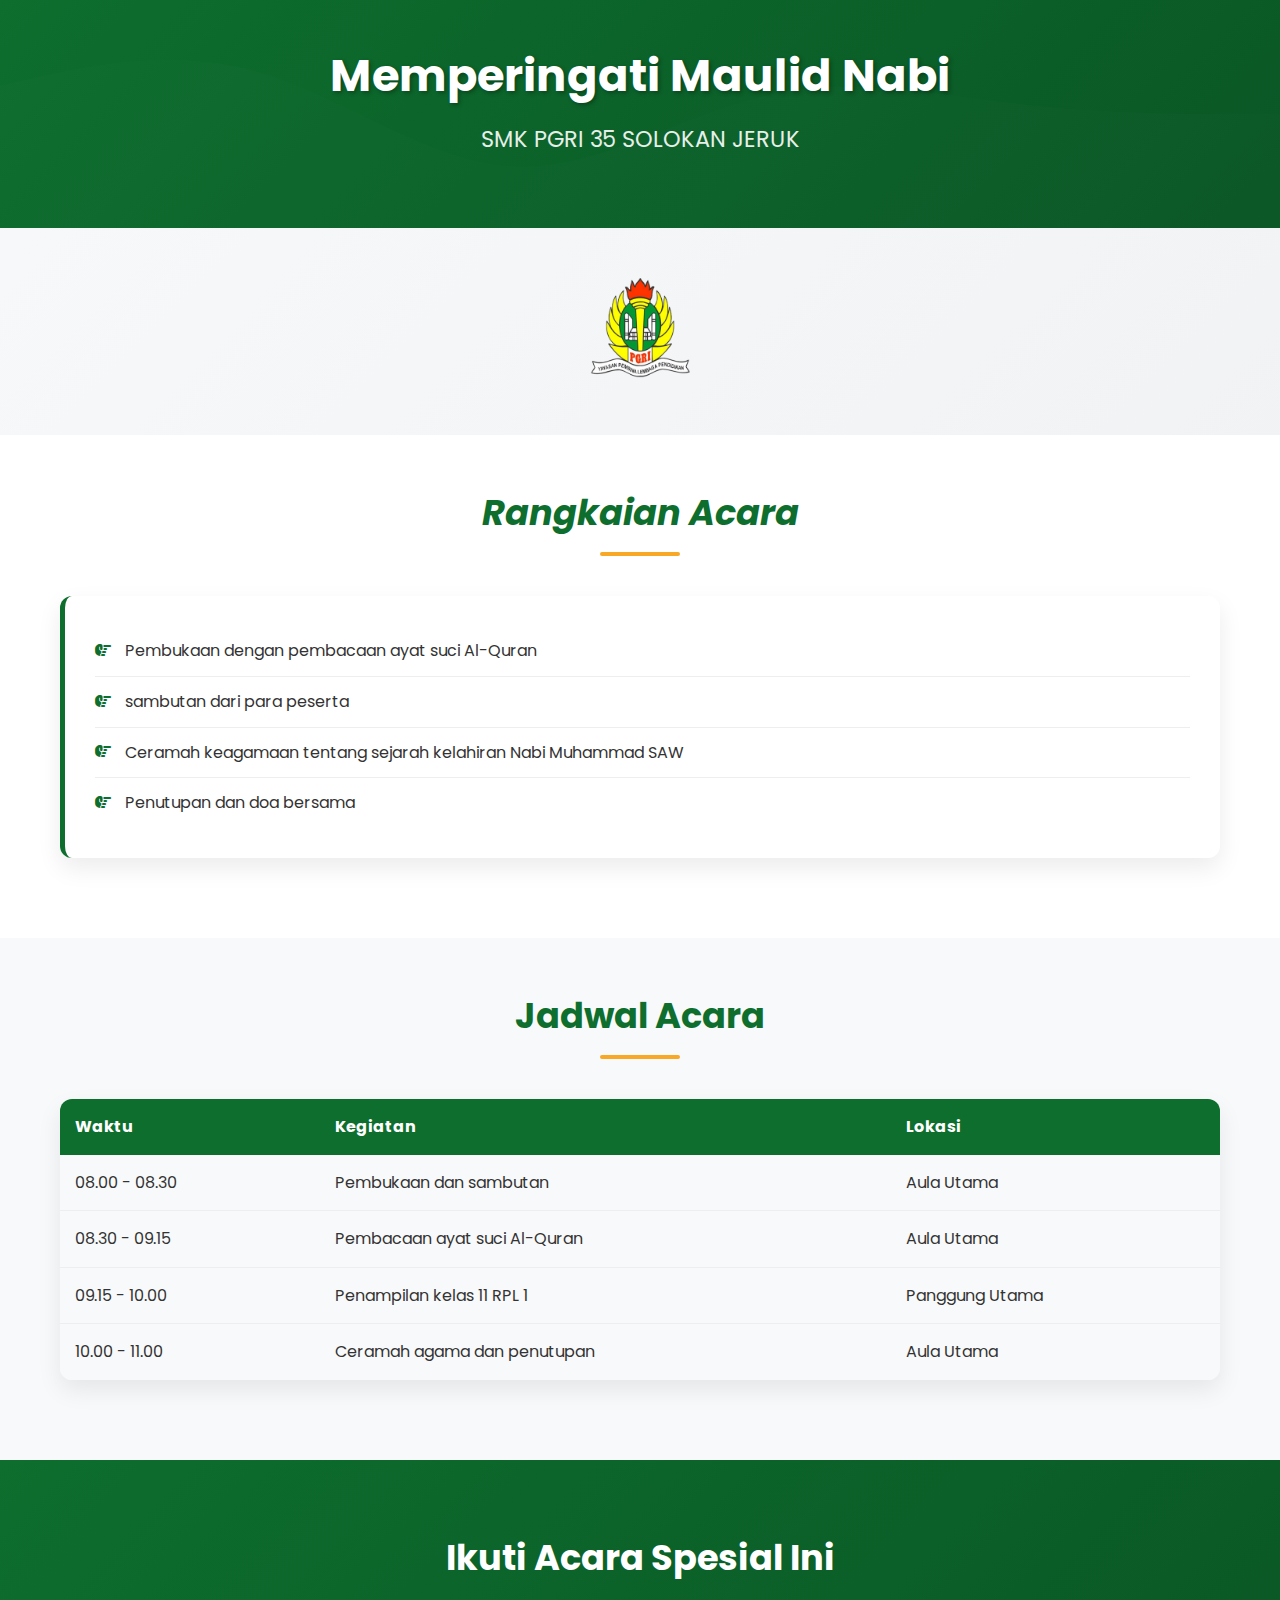
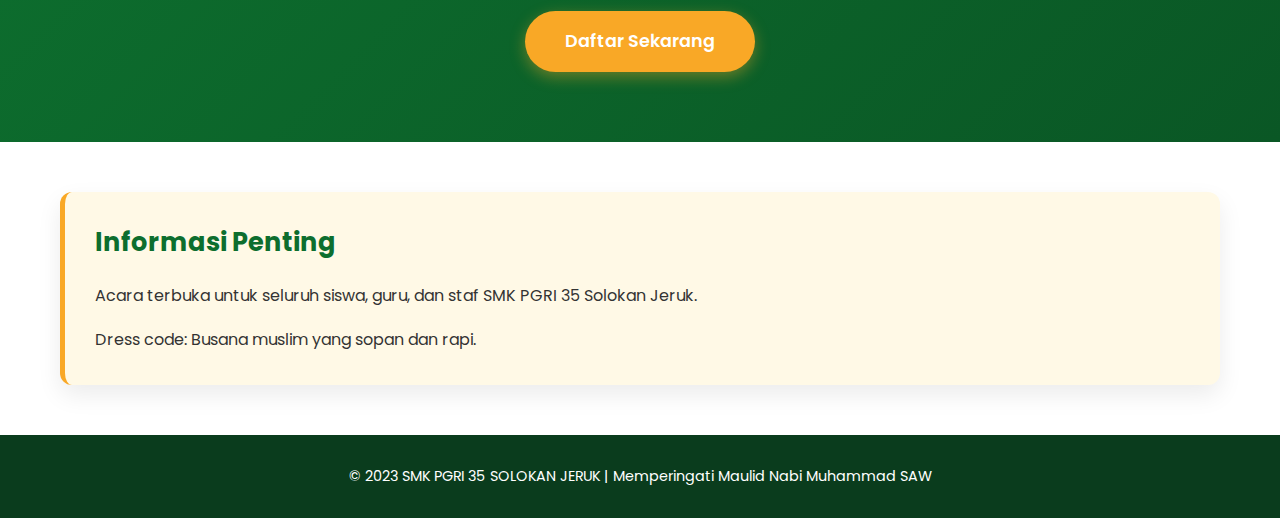
<file: index.html>
<!DOCTYPE html>
<html lang="id">
<head>
    <meta charset="UTF-8" />
    <meta name="viewport" content="width=device-width, initial-scale=1" />
    <title>Memperingati Maulid Nabi - SMK PGRI 35 Solokan Jeruk</title>
    <link rel="stylesheet" href="style.css" />
    <link
      href="https://fonts.googleapis.com/css2?family=Poppins:wght@300;400;500;600;700&display=swap"
      rel="stylesheet"
    />
    <link
      rel="stylesheet"
      href="https://cdnjs.cloudflare.com/ajax/libs/font-awesome/6.4.0/css/all.min.css"
      crossorigin="anonymous"
      referrerpolicy="no-referrer"
    />
</head>
<body>
    <!-- Header Section -->
    <header>
        <div class="container header-content">
            <h1 class="animate">Memperingati Maulid Nabi</h1>
            <p class="school-name animate delay-1">SMK PGRI 35 SOLOKAN JERUK</p>
        </div>
    </header>

    <!-- Poster Section -->
    <section class="poster-section">
        <div class="container">
            <div class="poster-container animate delay-2">
                <img
                  src="smkpgri.png" width="100" />
            </div>
        </div>
    </section>

    <!-- Event Details -->
    <section class="event-section">
        <div class="container">
            <i><h2 class="section-title animate">Rangkaian Acara</h2></i>
            <div class="event-card animate delay-1">
                <ul class="event-list">
                    <li>Pembukaan dengan pembacaan ayat suci Al-Quran</li>
                    <li>sambutan dari para peserta</li>
                    <li>Ceramah keagamaan tentang sejarah kelahiran Nabi Muhammad SAW</li>
                    <li>Penutupan dan doa bersama</li>
                </ul>
            </div>
        </div>
    </section>

    <!-- Schedule Section -->
    <section class="schedule-section">
        <div class="container">
            <h2 class="section-title animate">Jadwal Acara</h2>
            <table class="schedule-table animate delay-1" aria-label="Jadwal Acara Maulid Nabi">
                <thead>
                    <tr>
                        <th>Waktu</th>
                        <th>Kegiatan</th>
                        <th>Lokasi</th>
                    </tr>
                </thead>
                <tbody>
                    <tr>
                        <td>08.00 - 08.30</td>
                        <td>Pembukaan dan sambutan</td>
                        <td>Aula Utama</td>
                    </tr>
                    <tr>
                        <td>08.30 - 09.15</td>
                        <td>Pembacaan ayat suci Al-Quran</td>
                        <td>Aula Utama</td>
                    </tr>
                    <tr>
                        <td>09.15 - 10.00</td>
                        <td>Penampilan kelas 11 RPL 1</td>
                        <td>Panggung Utama</td>
                    </tr>
                    <tr>
                        <td>10.00 - 11.00</td>
                        <td>Ceramah agama dan penutupan</td>
                        <td>Aula Utama</td>
                    </tr>
                </tbody>
            </table>
        </div>
    </section>

    <!-- Call to Action Section -->
    <section class="cta-section">
        <div class="container">
            <h2 class="cta-title animate">Ikuti Acara Spesial Ini</h2>
            <a href="form.html" class="cta-button animate delay-1" id="registerBtn">Daftar Sekarang</a>
        </div>
    </section>

    <!-- Additional Info Section -->
    <section class="info-section">
        <div class="container">
            <div class="info-card animate">
                <h3>Informasi Penting</h3>
                <p>Acara terbuka untuk seluruh siswa, guru, dan staf SMK PGRI 35 Solokan Jeruk.</p>
                <p>Dress code: Busana muslim yang sopan dan rapi.</p>
            </div>
        </div>
    </section>

    <!-- Footer -->
    <footer>
        <div class="container">
            <p>© 2023 SMK PGRI 35 SOLOKAN JERUK | Memperingati Maulid Nabi Muhammad SAW</p>
        </div>
    </footer>

    <script src="script.js"></script>
</body>
</html>
</file>
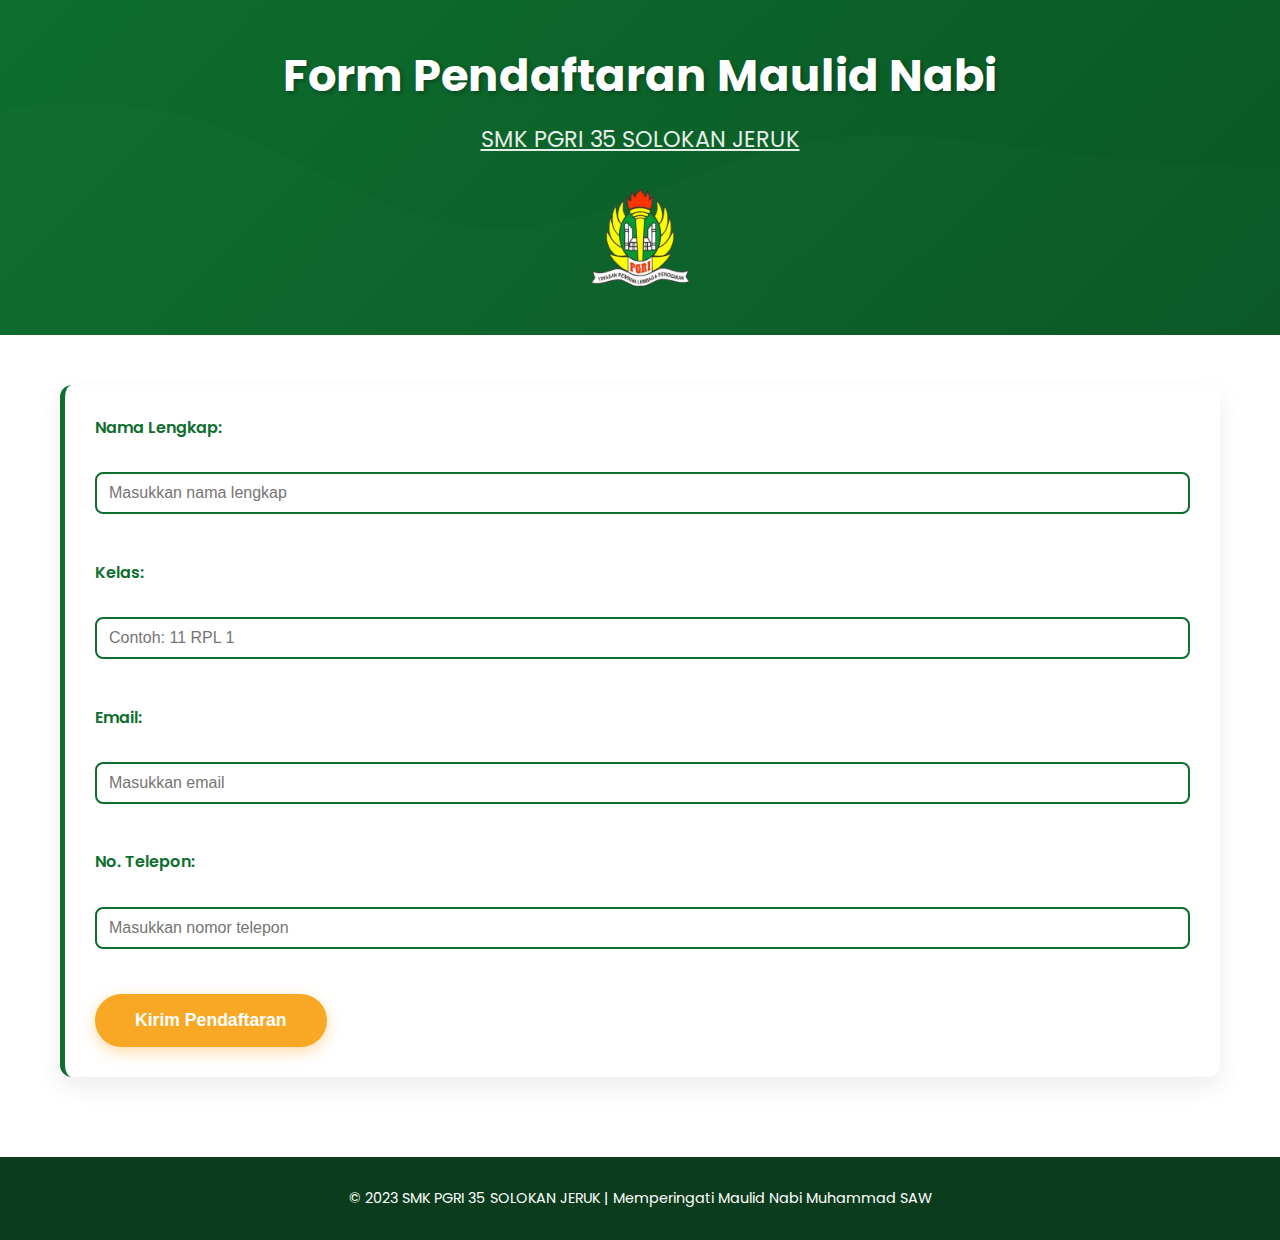
<file: form.html>
<!DOCTYPE html>
<html lang="id">
<head>
  <meta charset="UTF-8" />
  <meta name="viewport" content="width=device-width, initial-scale=1" />
  <title>Form Pendaftaran Maulid Nabi - SMK PGRI 35 Solokan Jeruk</title>
  <link rel="stylesheet" href="styles.css" />
  <link
    href="https://fonts.googleapis.com/css2?family=Poppins:wght@300;400;500;600;700&display=swap"
    rel="stylesheet"
  />
</head>
<body>
  <header>
    <div class="container header-content">
      <h1>Form Pendaftaran Maulid Nabi</h1>
      <u><p class="school-name">SMK PGRI 35 SOLOKAN JERUK</p></u>
    </div>
    <div class="logo">
        <img src="smkpgri.png" width="100">
    </div>
  </header>

  <section class="event-section">
    <div class="container">
      <form id="registrationForm" class="event-card" novalidate>
        <label for="name">Nama Lengkap:</label><br />
        <input type="text" id="name" name="name" required placeholder="Masukkan nama lengkap" /><br /><br />

        <label for="class">Kelas:</label><br />
        <input type="text" id="class" name="class" required placeholder="Contoh: 11 RPL 1" /><br /><br />

        <label for="email">Email:</label><br />
        <input type="email" id="email" name="email" required placeholder="Masukkan email" /><br /><br />

        <label for="phone">No. Telepon:</label><br />
        <input type="tel" id="phone" name="phone" required placeholder="Masukkan nomor telepon" /><br /><br />

        <button type="submit" class="cta-button">Kirim Pendaftaran</button>
      </form>
    </div>
  </section>

  <footer>
    <div class="container">
      <p>© 2023 SMK PGRI 35 SOLOKAN JERUK | Memperingati Maulid Nabi Muhammad SAW</p>
    </div>
  </footer>

  <script>
    document.getElementById('registrationForm').addEventListener('submit', function(e) {
      e.preventDefault();
      const name = this.name.value.trim();
      const kelas = this.class.value.trim();
      const email = this.email.value.trim();
      const phone = this.phone.value.trim();

      if (!name || !kelas || !email || !phone) {
        alert('Mohon lengkapi semua data.');
        return;
      }

      alert(`Terima kasih, ${name}, telah mendaftar!`);
      this.reset();
    });
  </script>
</body>
</html>
</file>
<file: style.css>
/* Reset & base */
* {
    margin: 0;
    padding: 0;
    box-sizing: border-box;
}

body {
    font-family: 'Poppins', sans-serif;
    line-height: 1.6;
    color: #333;
    background: linear-gradient(135deg, #f8f9fa 0%, #e9ecef 100%);
}

.container {
    max-width: 1200px;
    margin: 0 auto;
    padding: 0 20px;
}

/* Header */
header {
    background: linear-gradient(135deg, #0d6e2e 0%, #0a5725 100%);
    color: white;
    text-align: center;
    padding: 40px 20px;
    position: relative;
    overflow: hidden;
}

header::before {
    content: '';
    position: absolute;
    top: 0; left: 0;
    width: 100%; height: 100%;
    background-image: url("data:image/svg+xml,%3Csvg xmlns='http://www.w3.org/2000/svg' viewBox='0 0 1440 320'%3E%3Cpath fill='%23ffffff' fill-opacity='0.1' d='M0,128L48,117.3C96,107,192,85,288,112C384,139,480,213,576,218.7C672,224,768,160,864,138.7C960,117,1056,139,1152,149.3C1248,160,1344,160,1392,160L1440,160L1440,320L1392,320C1344,320,1248,320,1152,320C1056,320,960,320,864,320C768,320,672,320,576,320C480,320,384,320,288,320C192,320,96,320,48,320L0,320Z'%3E%3C/path%3E%3C/svg%3E");
    background-size: cover;
    background-position: center;
    opacity: 0.1;
    z-index: 0;
}

.header-content {
    position: relative;
    z-index: 1;
}

h1 {
    font-size: 2.8rem;
    margin-bottom: 10px;
    font-weight: 700;
    text-shadow: 2px 2px 4px rgba(0,0,0,0.3);
}

.school-name {
    font-size: 1.4rem;
    opacity: 0.9;
    margin-bottom: 30px;
}

/* Poster Section */
.poster-section {
    padding: 50px 0;
    text-align: center;
}



/* Event Details */
.event-section {
    padding: 50px 0;
    background-color: white;
}

.section-title {
    text-align: center;
    font-size: 2.2rem;
    color: #0d6e2e;
    margin-bottom: 40px;
    position: relative;
    padding-bottom: 15px;
}

.section-title::after {
    content: '';
    position: absolute;
    bottom: 0;
    left: 50%;
    transform: translateX(-50%);
    width: 80px;
    height: 4px;
    background-color: #f9a826;
    border-radius: 2px;
}

.event-card {
    background: white;
    border-radius: 12px;
    padding: 30px;
    box-shadow: 0 10px 25px rgba(0,0,0,0.08);
    margin-bottom: 30px;
    border-left: 5px solid #0d6e2e;
}

.event-card h3 {
    color: #0d6e2e;
    margin-bottom: 20px;
    font-size: 1.6rem;
}

.event-list {
    list-style: none;
}

.event-list li {
    padding: 12px 0;
    border-bottom: 1px solid #eee;
    position: relative;
    padding-left: 30px;
}

.event-list li:last-child {
    border-bottom: none;
}

.event-list li::before {
    content: '\f0a4';
    font-family: 'Font Awesome 5 Free';
    font-weight: 900;
    color: #0d6e2e;
    position: absolute;
    left: 0;
    top: 50%;
    transform: translateY(-50%);
}

/* Schedule Section */
.schedule-section {
    padding: 50px 0;
    background-color: #f8f9fa;
}

.schedule-table {
    width: 100%;
    border-collapse: collapse;
    margin: 30px 0;
    box-shadow: 0 10px 25px rgba(0,0,0,0.08);
    border-radius: 12px;
    overflow: hidden;
}

.schedule-table th {
    background-color: #0d6e2e;
    color: white;
    padding: 15px;
    text-align: left;
}

.schedule-table td {
    padding: 15px;
    border-bottom: 1px solid #eee;
}

.schedule-table tr:nth-child(even) {
    background-color: #f8f9fa;
}

.schedule-table tr:last-child td {
    border-bottom: none;
}

.schedule-table tr:hover {
    background-color: #e8f5e9;
}

/* Call to Action Section */
.cta-section {
    padding: 70px 0;
    text-align: center;
    background: linear-gradient(135deg, #0d6e2e 0%, #0a5725 100%);
    color: white;
}

.cta-title {
    font-size: 2.2rem;
    margin-bottom: 25px;
}

.cta-button {
    display: inline-block;
    background-color: #f9a826;
    color: white;
    padding: 16px 40px;
    border-radius: 50px;
    text-decoration: none;
    font-weight: 600;
    font-size: 1.1rem;
    transition: all 0.3s ease;
    box-shadow: 0 5px 15px rgba(249, 168, 38, 0.4);
}

.cta-button:hover {
    background-color: #e5971e;
    transform: translateY(-3px);
    box-shadow: 0 8px 20px rgba(249, 168, 38, 0.5);
}

/* Additional Info Section */
.info-section {
    padding: 50px 0;
    background-color: white;
}

.info-card {
    background-color: #fff9e6;
    border-radius: 12px;
    padding: 30px;
    box-shadow: 0 10px 25px rgba(0,0,0,0.08);
    border-left: 5px solid #f9a826;
}

.info-card h3 {
    color: #0d6e2e;
    margin-bottom: 20px;
    font-size: 1.6rem;
}

.info-card p {
    margin-bottom: 15px;
    line-height: 1.8;
}

.info-card p:last-child {
    margin-bottom: 0;
}

/* Footer */
footer {
    background-color: #0a3c1d;
    color: white;
    text-align: center;
    padding: 30px 0;
    font-size: 0.9rem;
}

/* Responsive Design */
@media (max-width: 768px) {
    h1 {
        font-size: 2.2rem;
    }

    .school-name {
        font-size: 1.1rem;
    }

    .section-title {
        font-size: 1.8rem;
    }

    .schedule-table {
        display: block;
        overflow-x: auto;
    }

    .event-card,
    .info-card {
        padding: 20px;
    }

    .cta-title {
        font-size: 1.8rem;
    }
}

/* Animation */
@keyframes fadeIn {
    from {
        opacity: 0;
        transform: translateY(20px);
    }
    to {
        opacity: 1;
        transform: translateY(0);
    }
}

.animate {
    animation: fadeIn 0.8s ease forwards;
}

.delay-1 {
    animation-delay: 0.2s;
}

.delay-2 {
    animation-delay: 0.4s;
}

.delay-3 {
    animation-delay: 0.6s;
}
</file>
<file: styles.css>
/* Reset & base */
* {
    margin: 0;
    padding: 0;
    box-sizing: border-box;
  }
  
  body {
    font-family: 'Poppins', sans-serif;
    line-height: 1.6;
    color: #333;
    background: linear-gradient(135deg, #f8f9fa 0%, #e9ecef 100%);
  }
  
  .container {
    max-width: 1200px;
    margin: 0 auto;
    padding: 0 20px;
  }
  
  /* Header */
  header {
    background: linear-gradient(135deg, #0d6e2e 0%, #0a5725 100%);
    color: white;
    text-align: center;
    padding: 40px 20px;
    position: relative;
    overflow: hidden;
  }
  
  header::before {
    content: '';
    position: absolute;
    top: 0; left: 0;
    width: 100%; height: 100%;
    background-image: url("data:image/svg+xml,%3Csvg xmlns='http://www.w3.org/2000/svg' viewBox='0 0 1440 320'%3E%3Cpath fill='%23ffffff' fill-opacity='0.1' d='M0,128L48,117.3C96,107,192,85,288,112C384,139,480,213,576,218.7C672,224,768,160,864,138.7C960,117,1056,139,1152,149.3C1248,160,1344,160,1392,160L1440,160L1440,320L1392,320C1344,320,1248,320,1152,320C1056,320,960,320,864,320C768,320,672,320,576,320C480,320,384,320,288,320C192,320,96,320,48,320L0,320Z'%3E%3C/path%3E%3C/svg%3E");
    background-size: cover;
    background-position: center;
    opacity: 0.1;
    z-index: 0;
  }
  
  .header-content {
    position: relative;
    z-index: 1;
  }
  
  h1 {
    font-size: 2.8rem;
    margin-bottom: 10px;
    font-weight: 700;
    text-shadow: 2px 2px 4px rgba(0,0,0,0.3);
  }
  
  .school-name {
    font-size: 1.4rem;
    opacity: 0.9;
    margin-bottom: 30px;
  }
  
  /* Poster Section */
  .poster-section {
    padding: 50px 0;
    text-align: center;
  }
  
  .poster-container {
    max-width: 600px;
    margin: 0 auto;
    border-radius: 5px;
    box-shadow: 0 15px 30px rgba(0,0,0,0.15);
    border: 5px solid #0d6e2e;
    transition: transform 0.3s ease;
  }
  
  .poster-container:hover {
    transform: translateY(-5px);
  }
  
  .poster-img {
    width: 100%;
    height: auto;
    display: block;
  }
  
  /* Event Details */
  .event-section {
    padding: 50px 0;
    background-color: white;
  }
  
  .section-title {
    text-align: center;
    font-size: 2.2rem;
    color: #0d6e2e;
    margin-bottom: 40px;
    position: relative;
    padding-bottom: 15px;
  }
  
  .section-title::after {
    content: '';
    position: absolute;
    bottom: 0;
    left: 50%;
    transform: translateX(-50%);
    width: 80px;
    height: 4px;
    background-color: #f9a826;
    border-radius: 2px;
  }
  
  .event-card {
    background: white;
    border-radius: 12px;
    padding: 30px;
    box-shadow: 0 10px 25px rgba(0,0,0,0.08);
    margin-bottom: 30px;
    border-left: 5px solid #0d6e2e;
  }
  
  .event-list {
    list-style: none;
  }
  
  .event-list li {
    padding: 12px 0;
    border-bottom: 1px solid #eee;
    position: relative;
    padding-left: 30px;
  }
  
  .event-list li:last-child {
    border-bottom: none;
  }
  
  .event-list li::before {
    content: '\f0a4';
    font-family: 'Font Awesome 5 Free';
    font-weight: 900;
    color: #0d6e2e;
    position: absolute;
    left: 0;
    top: 50%;
    transform: translateY(-50%);
  }
  
  /* Schedule Section */
  .schedule-section {
    padding: 50px 0;
    background-color: #f8f9fa;
  }
  
  .schedule-table {
    width: 100%;
    border-collapse: collapse;
    margin: 30px 0;
    box-shadow: 0 10px 25px rgba(0,0,0,0.08);
    border-radius: 12px;
    overflow: hidden;
  }
  
  .schedule-table th {
    background-color: #0d6e2e;
    color: white;
    padding: 15px;
    text-align: left;
  }
  
  .schedule-table td {
    padding: 15px;
    border-bottom: 1px solid #eee;
  }
  
  .schedule-table tr:nth-child(even) {
    background-color: #f8f9fa;
  }
  
  .schedule-table tr:last-child td {
    border-bottom: none;
  }
  
  .schedule-table tr:hover {
    background-color: #e8f5e9;
  }
  
  /* Call to Action Section */
  .cta-section {
    padding: 70px 0;
    text-align: center;
    background: linear-gradient(135deg, #0d6e2e 0%, #0a5725 100%);
    color: white;
  }
  
  .cta-title {
    font-size: 2.2rem;
    margin-bottom: 25px;
  }
  
  .cta-button {
    display: inline-block;
    background-color: #f9a826;
    color: white;
    padding: 16px 40px;
    border-radius: 50px;
    text-decoration: none;
    font-weight: 600;
    font-size: 1.1rem;
    transition: all 0.3s ease;
    box-shadow: 0 5px 15px rgba(249, 168, 38, 0.4);
    border: none;
    cursor: pointer;
  }
  
  .cta-button:hover,
  .cta-button:focus {
    background-color: #e5971e;
    transform: translateY(-3px);
    box-shadow: 0 8px 20px rgba(249, 168, 38, 0.5);
    outline: none;
  }
  
  /* Additional Info Section */
  .info-section {
    padding: 50px 0;
    background-color: white;
  }
  
  .info-card {
    background-color: #fff9e6;
    border-radius: 12px;
    padding: 30px;
    box-shadow: 0 10px 25px rgba(0,0,0,0.08);
    border-left: 5px solid #f9a826;
  }
  
  .info-card h3 {
    color: #0d6e2e;
    margin-bottom: 20px;
    font-size: 1.6rem;
  }
  
  .info-card p {
    margin-bottom: 15px;
    line-height: 1.8;
  }
  
  .info-card p:last-child {
    margin-bottom: 0;
  }
  
  /* Footer */
  footer {
    background-color: #0a3c1d;
    color: white;
    text-align: center;
    padding: 30px 0;
    font-size: 0.9rem;
  }
  
  /* Form styles for form.html */
  form label {
    font-weight: 600;
    display: block;
    margin-bottom: 6px;
    color: #0d6e2e;
  }
  
  form input[type="text"],
  form input[type="email"],
  form input[type="tel"] {
    width: 100%;
    padding: 10px 12px;
    margin-bottom: 20px;
    border: 2px solid #0d6e2e;
    border-radius: 8px;
    font-size: 1rem;
    transition: border-color 0.3s ease;
  }
  
  form input[type="text"]:focus,
  form input[type="email"]:focus,
  form input[type="tel"]:focus {
    border-color: #f9a826;
    outline: none;
  }
  
  /* Responsive Design */
  @media (max-width: 768px) {
    h1 {
      font-size: 2.2rem;
    }
  
    .school-name {
      font-size: 1.1rem;
    }
  
    .section-title {
      font-size: 1.8rem;
    }
  
    .schedule-table {
      display: block;
      overflow-x: auto;
    }
  
    .event-card,
    .info-card {
      padding: 20px;
    }
  
    .cta-title {
      font-size: 1.8rem;
    }
  }
</file>
